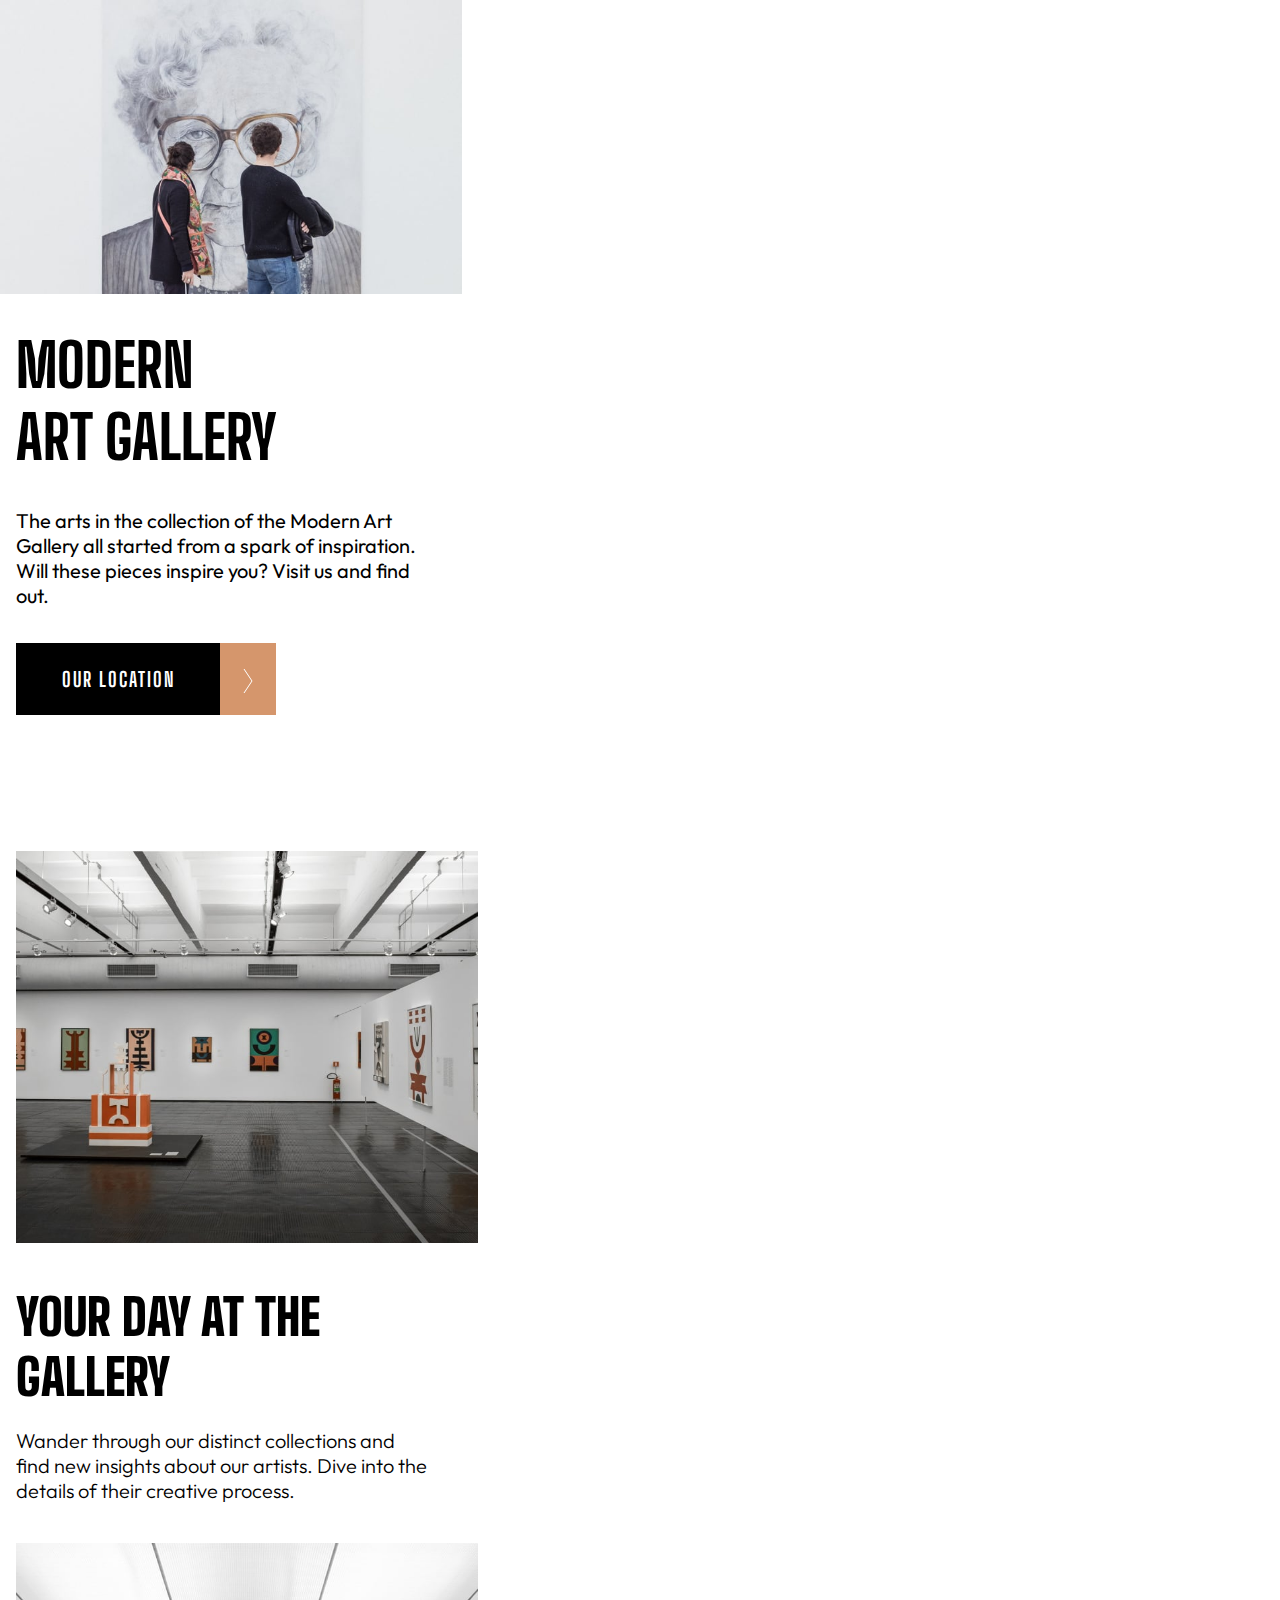
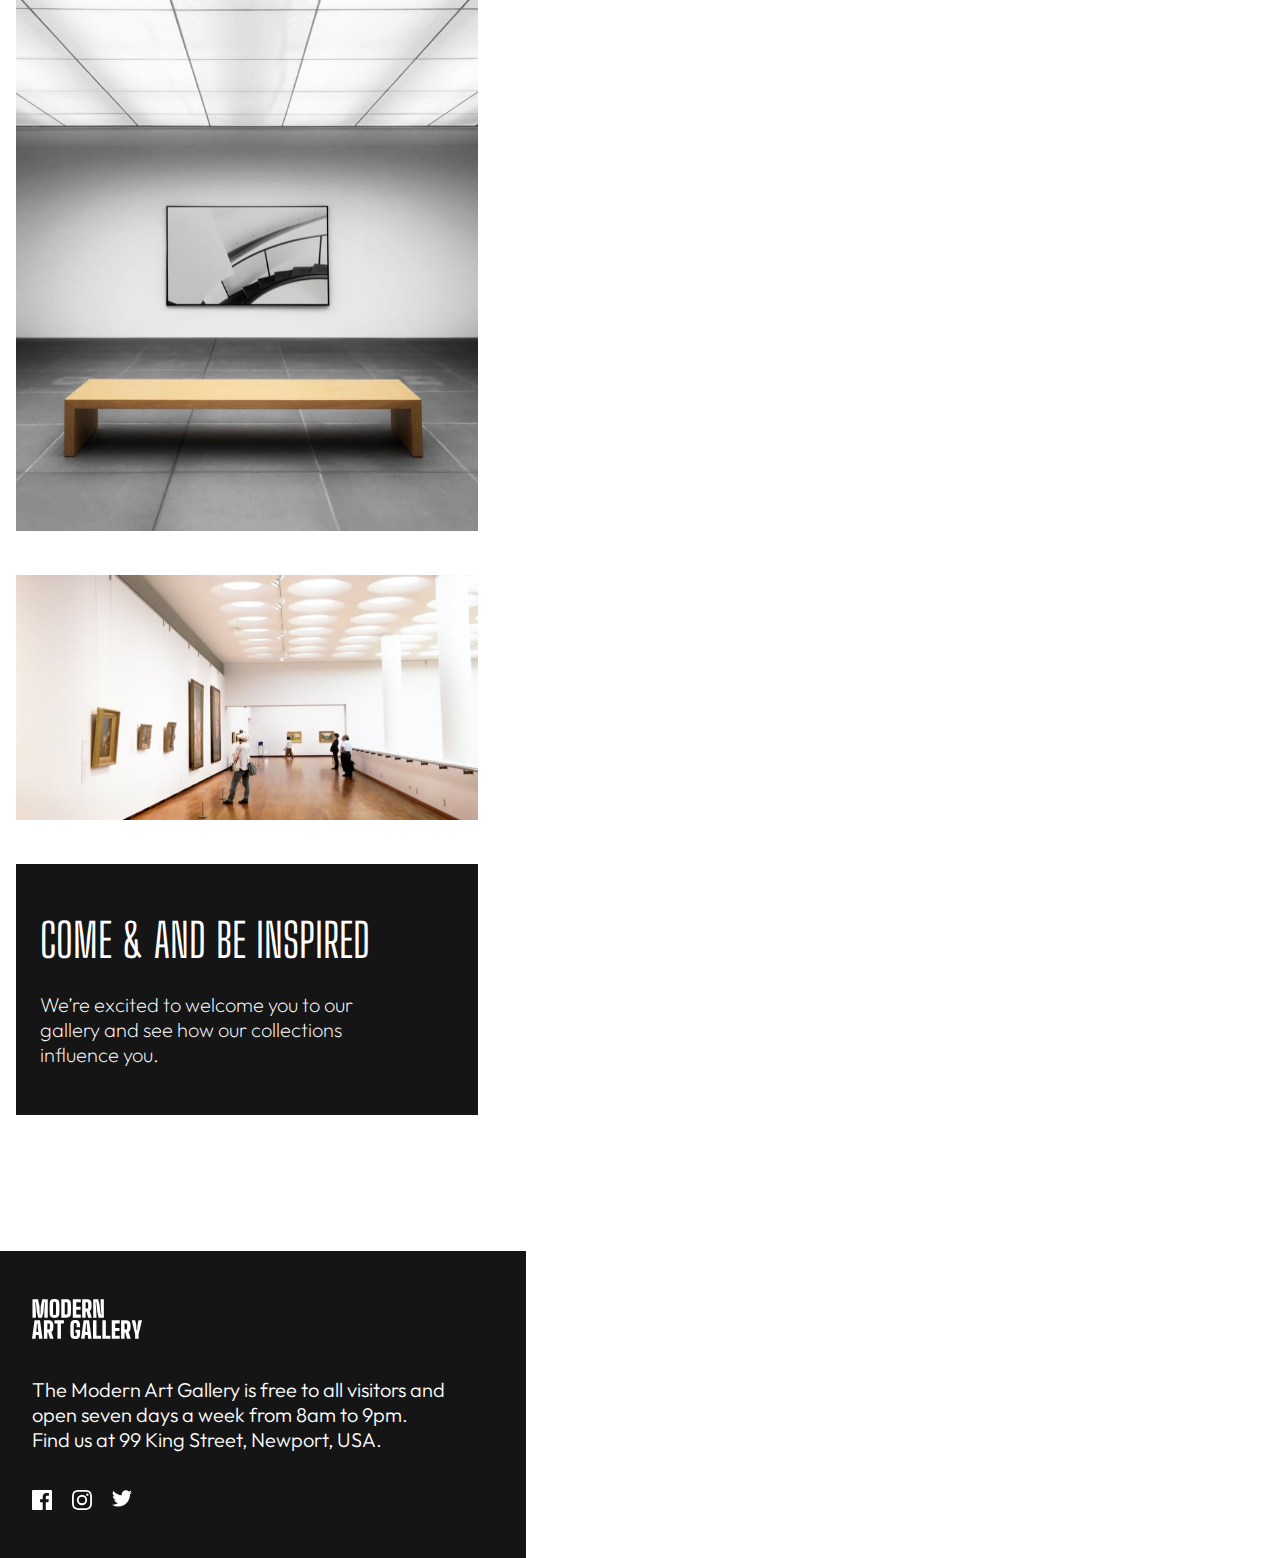
<file: index.html>
<!DOCTYPE html>
<html lang="en">

<head>
  <meta charset="UTF-8">
  <meta name="viewport" content="width=device-width, initial-scale=1.0">

  <link rel="icon" type="image/png" sizes="32x32" href="./assets/favicon-32x32.png">
  <link rel="stylesheet" href="./styles/style.css">
  <title>Frontend Mentor | Art gallery website</title>
</head>

<body>
  <header>
    <img src="./assets/mobile/image-hero@2x.jpg" alt="An old lady picture">
    <h2>MODERN <br>ART GALLERY</h2>
    <p style="margin-left: 16.1px;">The arts in the collection of the Modern Art Gallery all
      started
      from a spark of inspiration. Will these pieces inspire you? Visit
      us and find out.</p>
    <div class="header-divbutton">
      <div>
        <p style="text-align: center; color : white;">OUR LOCATION</p>
      </div>
      <button onclick="window.location.href = 'mapa.html'"><svg width="10" height="24" xmlns="http://www.w3.org/2000/svg">
          <path stroke="#FFF" fill="none" d="m1 0 8 12-8 12" />
        </svg></button>
    </div>
  </header>

  <main>
    <figure>
      <img class="firstImg-main" src="./assets/mobile/image-grid-1@2x.jpg" alt=""> <!-- 20% -->
    </figure>

    <div class="div-title-main">
      <h2>YOUR DAY AT THE GALLERY</h2>
      <p class="headerAndMain-p">Wander through our distinct collections and find new insights about
        our artists. Dive into the details of their creative process.</p>
    </div>

    <figure>
      <img class="secondImg-main" src="./assets/mobile/image-grid-2@2x.jpg"><!-- 30% -->
    </figure>

    <figure>
      <img class="thirdImg-main" src="./assets/mobile/image-grid-3@2x.jpg" alt=""><!-- 12.5% -->
    </figure>

    <div class="endOfmain">
        <h2>COME & AND BE INSPIRED</h2>
        <p> We’re excited to welcome you to our gallery and see how our
          collections
          influence you.</p>
    </div>
  </main>


  <footer>
    <svg width="111" height="40" xmlns="http://www.w3.org/2000/svg">
      <path
        d="M3.916 18.656V12.99L3.27 3.27h.598l.99 9.95 1.406 5.436h3.708l1.428-5.435.968-9.95h.621l-.668 9.72v5.665h3.455V.23H10.25L8.706 7.21l-.276 8.406H7.83l-.3-8.407L6.012.23H.462v18.426h3.455Zm18.61.23c1.689 0 2.902-.356 3.64-1.07.736-.714 1.135-1.9 1.197-3.559.061-1.505.092-3.105.092-4.802 0-1.697-.03-3.313-.092-4.848-.062-1.643-.46-2.822-1.198-3.536C25.428.357 24.215 0 22.525 0c-1.688 0-2.913.357-3.673 1.071-.76.714-1.155 1.893-1.186 3.536a237.22 237.22 0 0 0-.046 4.825v.365c.002 1.576.018 3.063.046 4.46.03 1.659.426 2.845 1.186 3.559s1.985 1.07 3.674 1.07Zm0-2.81c-.906 0-1.374-.39-1.405-1.174-.03-.783-.054-1.643-.07-2.58a176.449 176.449 0 0 1 0-5.78c.016-.937.04-1.797.07-2.58.03-.768.499-1.152 1.405-1.152.89 0 1.351.384 1.382 1.152.03.783.057 1.643.08 2.58a117.65 117.65 0 0 1 0 5.78c-.023.937-.05 1.797-.08 2.58-.03.783-.491 1.175-1.382 1.175Zm11.447 2.58c1.735 0 2.987-.368 3.754-1.105.768-.737 1.167-1.95 1.198-3.64.03-1.074.05-2.091.058-3.051.007-.96.007-1.92 0-2.88-.008-.959-.027-1.968-.058-3.028-.03-1.689-.43-2.898-1.198-3.628C36.96.595 35.708.23 33.973.23h-4.675v18.426h4.675Zm0-3.04h-1.22V3.271h1.22c.967 0 1.467.422 1.497 1.266.092 3.256.092 6.519 0 9.79-.03.86-.53 1.29-1.497 1.29Zm14.81 3.04v-3.04H44.27v-4.814h4.284v-3.04h-4.284V3.271h4.514V.23h-7.97v18.425h7.97Zm4.837 0v-6.218h.783l1.75 6.218h3.663l-2.165-6.794a3.199 3.199 0 0 0 1.405-1.463c.307-.637.476-1.455.506-2.453.016-.43.027-.806.035-1.128.008-.323.008-.645 0-.968a96.42 96.42 0 0 0-.035-1.128c-.061-1.597-.472-2.745-1.232-3.444C57.57.58 56.33.23 54.61.23h-4.445v18.426h3.455Zm.99-9.259h-.99V3.271h.99c.952 0 1.451.422 1.497 1.266a28.055 28.055 0 0 1 0 3.594c-.046.844-.545 1.266-1.497 1.266Zm9.927 9.26-.299-7.072-.599-8.337h.645l.944 9.374 1.382 6.034h5.252V.23h-3.34l.276 7.9.645 7.486h-.598l-1.267-9.512L66.196.23h-4.998v18.426h3.34ZM3.547 39.77l.392-3.847H6.61l.392 3.847h3.547L7.992 21.344H2.557L0 39.77h3.547Zm2.74-6.887H4.262l.415-4.077.276-4.422h.645l.276 4.422.415 4.077Zm9.099 6.887v-6.22h.783l1.75 6.22h3.663l-2.165-6.795a3.199 3.199 0 0 0 1.404-1.463c.308-.637.477-1.454.507-2.452.016-.43.027-.807.035-1.13.007-.322.007-.644 0-.966-.008-.323-.02-.7-.035-1.13-.061-1.596-.472-2.744-1.232-3.442-.76-.7-2-1.048-3.72-1.048h-4.445V39.77h3.455Zm.99-9.26h-.99v-6.126h.99c.952 0 1.451.422 1.497 1.267a28.055 28.055 0 0 1 0 3.593c-.046.844-.545 1.267-1.497 1.267Zm12.553 9.26V24.384h2.948v-3.04h-9.374v3.04h2.971V39.77h3.455Zm14.326.23c1.643 0 2.841-.357 3.593-1.071.753-.714 1.167-1.9 1.244-3.559.03-.706.05-1.474.058-2.303.007-.829-.004-1.597-.035-2.303h-4.63v2.994h1.267a16.197 16.197 0 0 1 0 2.257c-.03.384-.176.676-.437.876-.261.2-.614.299-1.06.299-.89 0-1.359-.392-1.405-1.175a90.954 90.954 0 0 1-.126-3.535 107.71 107.71 0 0 1 0-3.858c.023-1.29.065-2.472.126-3.547.046-.768.515-1.152 1.405-1.152.845 0 1.29.384 1.336 1.152.03.43.046.96.046 1.59 0 .629-.015 1.158-.046 1.588h3.455c.03-.353.046-.775.046-1.266 0-.492-.015-.914-.046-1.267-.107-1.643-.53-2.822-1.267-3.536-.737-.714-1.911-1.07-3.524-1.07-1.136 0-2.053.157-2.752.471a3.032 3.032 0 0 0-1.543 1.532c-.33.706-.519 1.643-.565 2.81-.015.614-.03 1.328-.046 2.142a135.078 135.078 0 0 0 0 5.102c.016.821.031 1.555.046 2.2.046 1.105.23 1.996.553 2.671a3.01 3.01 0 0 0 1.532 1.486c.699.315 1.624.472 2.775.472Zm9.375-.23.391-3.847h2.672l.391 3.847h3.547l-2.556-18.426h-5.436L49.083 39.77h3.547Zm2.74-6.887h-2.026l.414-4.077.277-4.422h.644l.277 4.422.414 4.077Zm13.636 6.887v-3.04h-4.538V21.343h-3.455V39.77h7.993Zm9.374 0v-3.04h-4.537V21.343h-3.455V39.77h7.992Zm9.351 0v-3.04h-4.514v-4.814H87.5v-3.04h-4.284v-4.492h4.514v-3.04h-7.969V39.77h7.97Zm4.837 0v-6.22h.783l1.75 6.22h3.663l-2.165-6.795a3.199 3.199 0 0 0 1.405-1.463c.307-.637.476-1.454.507-2.452.015-.43.026-.807.034-1.13.008-.322.008-.644 0-.966a96.42 96.42 0 0 0-.034-1.13c-.062-1.596-.473-2.744-1.233-3.442-.76-.7-2-1.048-3.72-1.048h-4.445V39.77h3.455Zm.99-9.26h-.99v-6.126h.99c.953 0 1.452.422 1.498 1.267a28.055 28.055 0 0 1 0 3.593c-.046.844-.545 1.267-1.497 1.267Zm13.037 9.26v-4.4l.253-1.06 3.202-12.966h-3.524l-.99 4.468-.346 5.413h-.645l-.345-5.413-.99-4.468h-3.525l3.202 12.99.253 1.036v4.4h3.455Z"
        fill="#FFF" />
    </svg>
    <p>The Modern Art Gallery is free to all visitors and open seven days a week
      from 8am to 9pm. Find us at 99 King Street, Newport, USA.</p>
    <div class="footer-divIcons">
      <svg width="20" height="20" xmlns="http://www.w3.org/2000/svg">
        <path
          d="M18.896 0H1.104C.494 0 0 .494 0 1.104v17.793C0 19.506.494 20 1.104 20h9.58v-7.745H8.076V9.237h2.606V7.01c0-2.583 1.578-3.99 3.883-3.99 1.104 0 2.052.082 2.329.119v2.7h-1.598c-1.254 0-1.496.597-1.496 1.47v1.928h2.989l-.39 3.018h-2.6V20h5.098c.608 0 1.102-.494 1.102-1.104V1.104C20 .494 19.506 0 18.896 0Z"
          fill="#FFF" />
      </svg>
      <svg width="20" height="20" xmlns="http://www.w3.org/2000/svg">
        <path
          d="M10 1.802c2.67 0 2.987.01 4.042.059 2.71.123 3.975 1.409 4.099 4.099.048 1.054.057 1.37.057 4.04 0 2.672-.01 2.988-.057 4.042-.124 2.687-1.387 3.975-4.1 4.099-1.054.048-1.37.058-4.041.058-2.67 0-2.987-.01-4.04-.058-2.718-.124-3.977-1.416-4.1-4.1-.048-1.054-.058-1.37-.058-4.041 0-2.67.01-2.986.058-4.04.124-2.69 1.387-3.977 4.1-4.1 1.054-.048 1.37-.058 4.04-.058ZM10 0C7.284 0 6.944.012 5.877.06 2.246.227.227 2.242.061 5.877.01 6.944 0 7.284 0 10s.012 3.057.06 4.123c.167 3.632 2.182 5.65 5.817 5.817 1.067.048 1.407.06 4.123.06s3.057-.012 4.123-.06c3.629-.167 5.652-2.182 5.816-5.817.05-1.066.061-1.407.061-4.123s-.012-3.056-.06-4.122C19.777 2.249 17.76.228 14.124.06 13.057.01 12.716 0 10 0Zm0 4.865a5.135 5.135 0 1 0 0 10.27 5.135 5.135 0 0 0 0-10.27Zm0 8.468a3.333 3.333 0 1 1 0-6.666 3.333 3.333 0 0 1 0 6.666Zm5.338-9.87a1.2 1.2 0 1 0 0 2.4 1.2 1.2 0 0 0 0-2.4Z"
          fill="#FFF" />
      </svg>
      <svg width="20" height="17" xmlns="http://www.w3.org/2000/svg">
        <path
          d="M20 2.172a8.192 8.192 0 0 1-2.357.646 4.11 4.11 0 0 0 1.805-2.27 8.22 8.22 0 0 1-2.606.996A4.096 4.096 0 0 0 13.847.248c-2.65 0-4.596 2.472-3.998 5.037A11.648 11.648 0 0 1 1.392 1a4.109 4.109 0 0 0 1.27 5.478 4.086 4.086 0 0 1-1.858-.513c-.045 1.9 1.318 3.679 3.291 4.075a4.113 4.113 0 0 1-1.853.07 4.106 4.106 0 0 0 3.833 2.849A8.25 8.25 0 0 1 0 14.658a11.616 11.616 0 0 0 6.29 1.843c7.618 0 11.923-6.434 11.663-12.205A8.354 8.354 0 0 0 20 2.172Z"
          fill="#FFF" />
      </svg>
    </div>
  </footer>
</body>

</html>

<!-- Modern Art Gallery

  The arts in the collection of the Modern Art Gallery all started 
  from a spark of inspiration. Will these pieces inspire you? Visit 
  us and find out.

  Our location

  Your day at the gallery

  Wander through our distinct collections and find new insights about 
  our artists. Dive into the details of their creative process.

  Come &amp; be inspired

  We’re excited to welcome you to our gallery and see how our collections 
  influence you.

  Modern Art Gallery

  The Modern Art Gallery is free to all visitors and open seven days a week 
  from 8am to 9pm. Find us at 99 King Street, Newport, USA. -->
</file>
<file: styles/style.css>
@import url('https://fonts.googleapis.com/css2?family=Big+Shoulders+Display:wght@100..900&display=swap');
@import url('https://fonts.googleapis.com/css2?family=Outfit:wght@100..900&display=swap');
:root{
    --salmao:#D5966C;
    --pretoUmPoucoNaoPreto:#151515;
    --cinzaUmPoucoPouquinhoPreto:#444444;
}
*{
    margin: 0;
    padding: 0;
    overflow-x: hidden;
}

body{
    width: 100%;
    height: auto;/*3463*/
    background-color: white;
    color: black;
    display: flex;
    flex-direction: column;
}
header{
    max-width: 462px;
    height: auto;
    display: flex;
    flex-direction: column;
    gap: 35px;
}
header img{
    height: 294px;
    width: 100%;
    
}
header h2{
    font-size: 60px;
    font-family: 'Big Shoulders Display';
    font-weight: 800;
    margin-left:16.1px;
}
p{
    font-size: 20px;
    font-family: 'Outfit';  
    color: rgb(0, 0, 0);
    font-weight: 400;
    width: 90%;
}
.headerAndMain-p{
    color: black;
    font-weight: 300;
    height: auto;
}
.header-divbutton{
    width: auto;
    height: auto;
    display: flex;
}
.header-divbutton div{
    display: flex;
    justify-content: center;
    align-items: center;
    width: 204px;
    height: 72px;
    color: rgb(255, 255, 255);
    background-color: black;
    margin-left: 16.1px;
}
.header-divbutton div p{
    font-family:'Big Shoulders Display';
    font-weight:bolder;
    font-size: 20px;
    letter-spacing: 2px;
}
.header-divbutton button{
    width: 56px;
    height: 72px;
    color: rgb(255, 255, 255);
    background-color: var(--salmao);
    font-weight: 100;
    font-size: 40px;
    border: 0;
    cursor: pointer;
}
img{
    overflow-clip-margin: content-box;
    overflow-y: hidden;
    width: 100%;
}
main{
    margin:120px 0;
    height: auto;
    max-width:462px;
    display: flex;
    flex-direction: column;
    gap: 40px;
    padding: 16.1px;
}
figure{
    width: 100%;
    height: auto;
}
.firstImg-main{
    height: 392px;;
}
.div-title-main{
    height: auto;
    width: 100%;
    display: flex;
    flex-direction: column;
    gap: 21px;
}
.div-title-main h2{
    font-size: 50px;
    font-family: 'Big Shoulders Display';
    font-weight: black;
    font-weight: 900;
}
.secondImg-main{
    height: 588px;
}
.thirdImg-main{
    height: 245px;

}
.endOfmain{
    width: auto;
    height: auto;
    background-color:var(--pretoUmPoucoNaoPreto);
    color: white;
    display: flex;
    flex-direction: column;
    gap: 24px;
    padding: 48px 24px;
    font-family: 'Big Shoulders Display';
    background-color: (--pretoUmPoucoNaoPreto);
}
.endOfmain p{
    text-align: left;
    font-weight: 200;
    font-size: 15pt;
    color: white;
}
.endOfmain h2{
    text-align: left;
    font-size:35pt;
    font-weight: 400;
}
footer{
    max-width: 462px;
    height: auto;
    display: flex;
    flex-direction: column;
    gap: 38px;
    background-color: var(--pretoUmPoucoNaoPreto);
    padding-top:48px;
    padding-bottom:48px;
    padding-left: 32px;
    padding-right: 32px;
}
footer p{
    font-weight: 300;
    color: white;
}
.footer-divIcons{
    display: flex;
    gap: 20px;
}
/* footer 12% */
</file>
